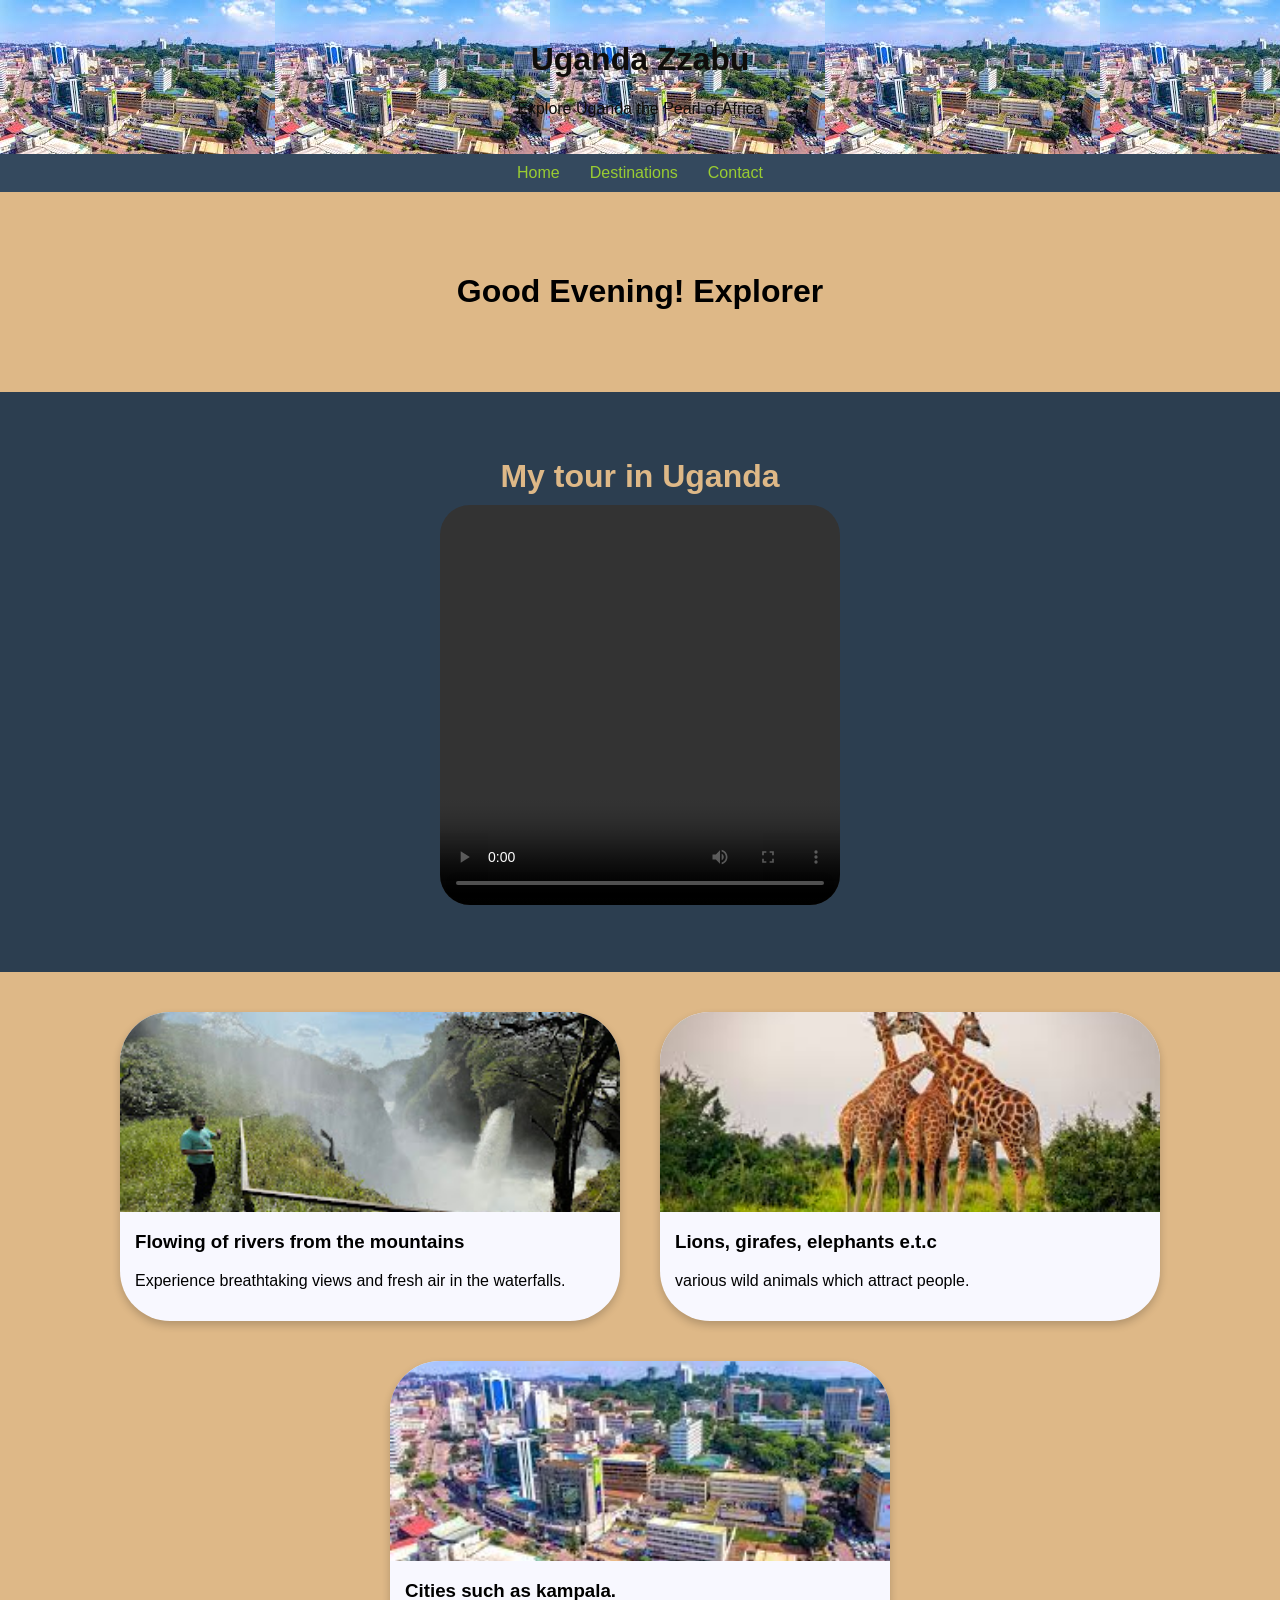
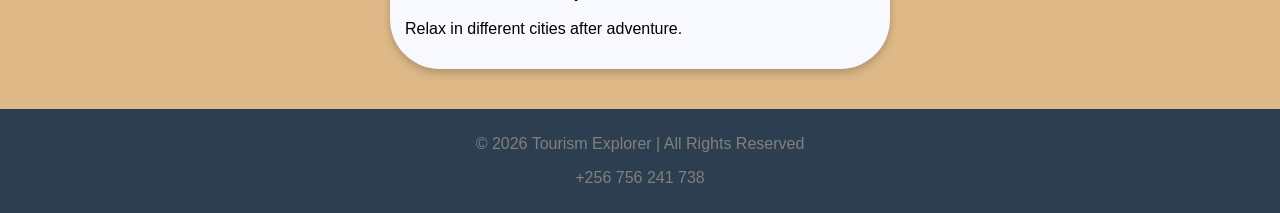
<file: index.html>
<!DOCTYPE html>
<html lang="en">
<head>
    <meta charset="UTF-8">
    <meta name="viewport" content="width=device-width, initial-scale=1.0">
    <title>Explore Tourism</title>
    <link rel="stylesheet" href="style.css">
</head>
<body>

    <header> 
        <h1>Uganda Zzabu</h1>
        <p>Explore Uganda the Pearl of Africa</p>
    </header>

    <nav>
        <a href="index.html">Home</a>
        <a href="destination.html">Destinations</a>
        <a href="contact.html">Contact</a>
    </nav>

    <div class="hero">
        Explore beautiful places.
    </div>
    <section class ="video-section">
       <h2>My tour in Uganda</h2>
       <video controls width ="400">
        <source src="/images/tour.mp4" type="video/mp4">
        Your browser does not the video tag
       </video>
    </section>
    <section class="container">

        <div class="card">
            <img src="/images/waterfalls.jpg" alt="waterfalls">
            <div class="card-content">
                <h3>Flowing of rivers from the mountains</h3>
                <p>Experience breathtaking views and fresh air in the waterfalls.</p>
            </div>
        </div>

        <div class="card">
            <img src="/images/wildanimals.jpg" alt="wild animals">
            <div class="card-content">
                <h3>Lions, girafes, elephants e.t.c</h3>
                <p>various wild animals which attract people.</p>
            </div>
        </div>

        <div class="card">
            <img src="/images/city.jfif" alt="City">
            <div class="card-content">
                <h3>Cities such as kampala.</h3>
                <p>Relax in different cities after adventure.</p>
            </div>
        </div>

    </section>

    <footer>
        <p>&copy; 2026 Tourism Explorer | All Rights Reserved</p>
        <p>+256 756 241 738</p>
    </footer>
    <script src="script.js"></script>

</body>
</html>
</file>
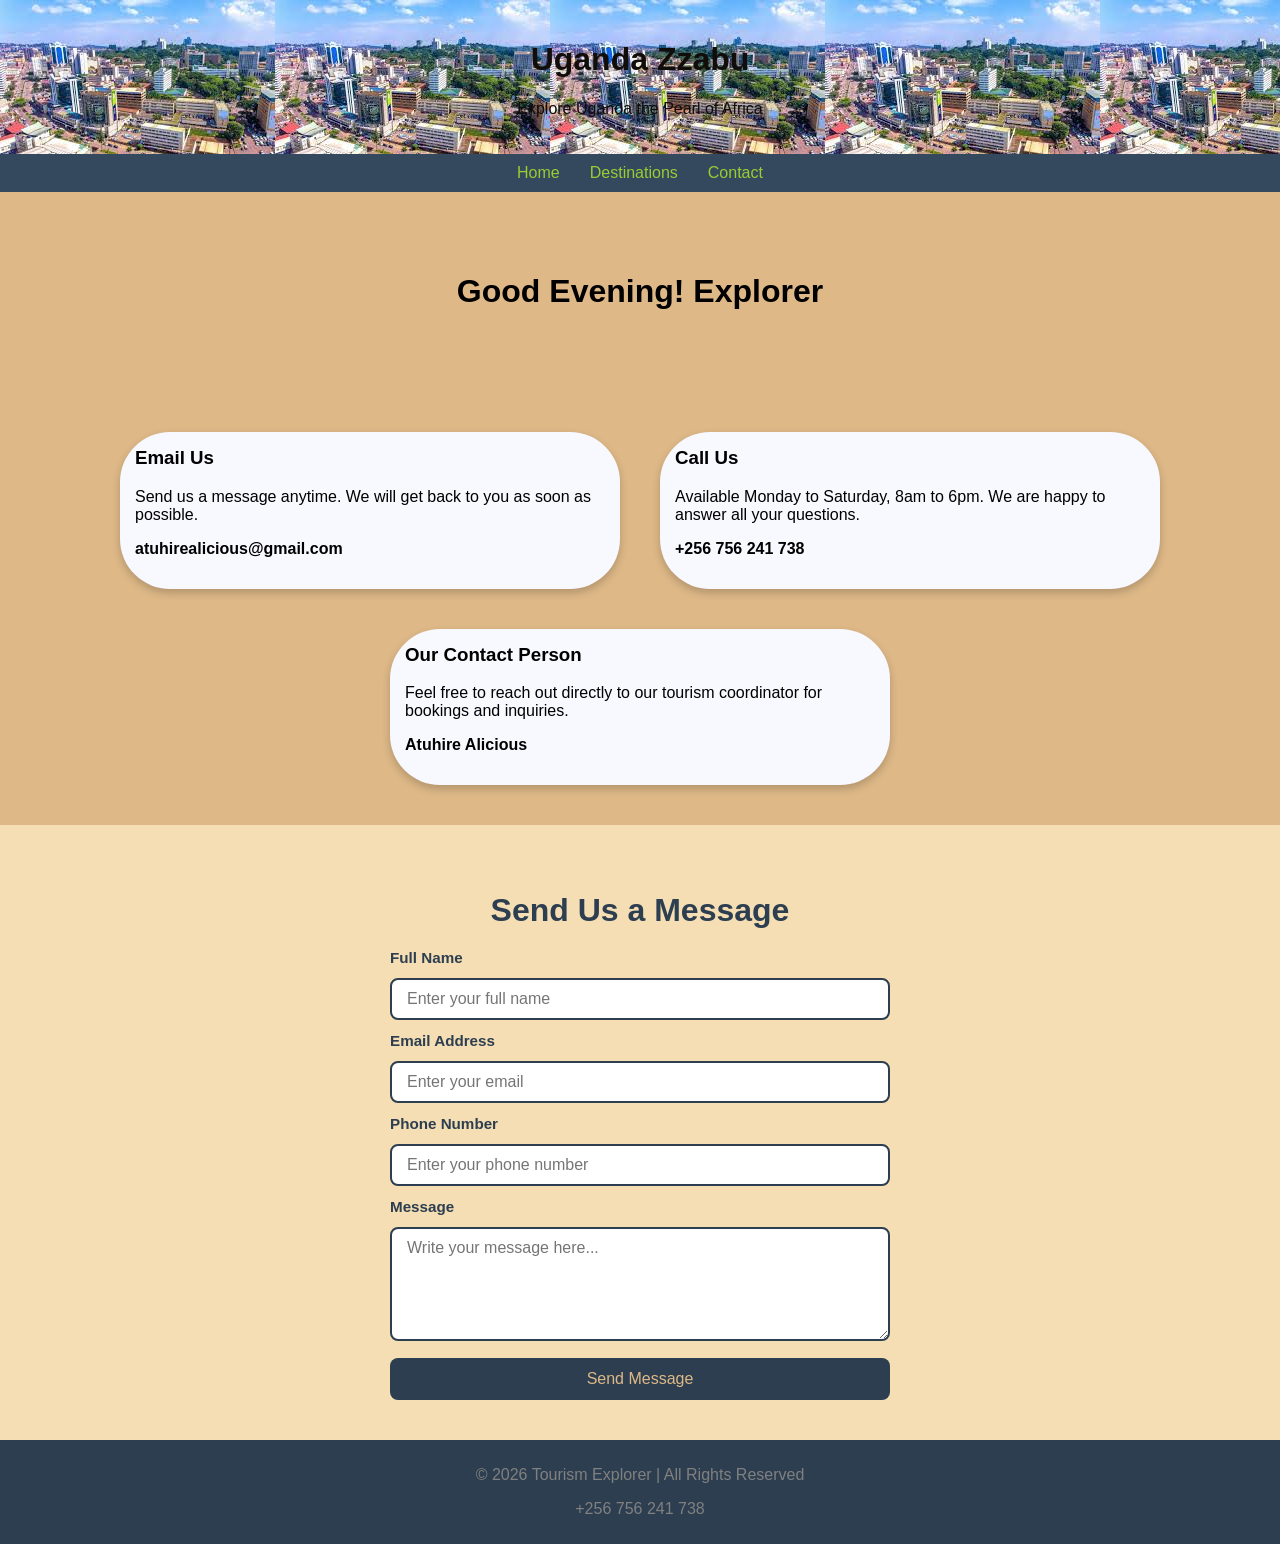
<file: contact.html>
<!DOCTYPE html>
<html lang="en">
<head>
    <meta charset="UTF-8">
    <meta name="viewport" content="width=device-width, initial-scale=1.0">
    <title>Explore Tourism</title>
    <link rel="stylesheet" href="style.css">
    
</head>
<body>

    <header>
        <h1>Uganda Zzabu</h1>
        <p>Explore Uganda the Pearl of Africa</p>
    </header>

    <nav>
        <a href="index.html">Home</a>
        <a href="destination.html">Destinations</a>
        <a href="contact.html">Contact</a>
    </nav>

    <div class="hero">
        Get In Touch With Us
    </div>

    <section class="container">

        <div class="card">
                       <div class="card-content">
                <h3>Email Us</h3>
                <p>Send us a message anytime. We will get back to you as soon as possible.</p>
                <p><strong>atuhirealicious@gmail.com</strong></p>
            </div>
        </div>

        <div class="card">
                        <div class="card-content">
                <h3>Call Us</h3>
                <p>Available Monday to Saturday, 8am to 6pm. We are happy to answer all your questions.</p>
                <p><strong>+256 756 241 738</strong></p>
            </div>
        </div>

        <div class="card">
                        <div class="card-content">
                <h3>Our Contact Person</h3>
                <p>Feel free to reach out directly to our tourism coordinator for bookings and inquiries.</p>
                <p><strong>Atuhire Alicious</strong></p>
            </div>
        </div>

    </section>
        <section class="form-section">
        <h2>Send Us a Message</h2>
        <p id="form-message"></p>
 
        <form class="contact-form">
 
            <label for="name">Full Name</label>
            <input type="text" id="name" placeholder="Enter your full name">
 
            <label for="email">Email Address</label>
            <input type="email" id="email" placeholder="Enter your email">
 
            <label for="phone">Phone Number</label>
            <input type="text" id="phone" placeholder="Enter your phone number">
 
            <label for="message">Message</label>
            <textarea id="message" rows="5" placeholder="Write your message here..."></textarea>
 
            <button type="submit">Send Message</button>
 
        </form>
    </section>


    <footer>
        <p>&copy; 2026 Tourism Explorer | All Rights Reserved</p>
        <p>+256 756 241 738</p>
    </footer>
<script src = "script.js"></script>
</body>
</html>
</file>
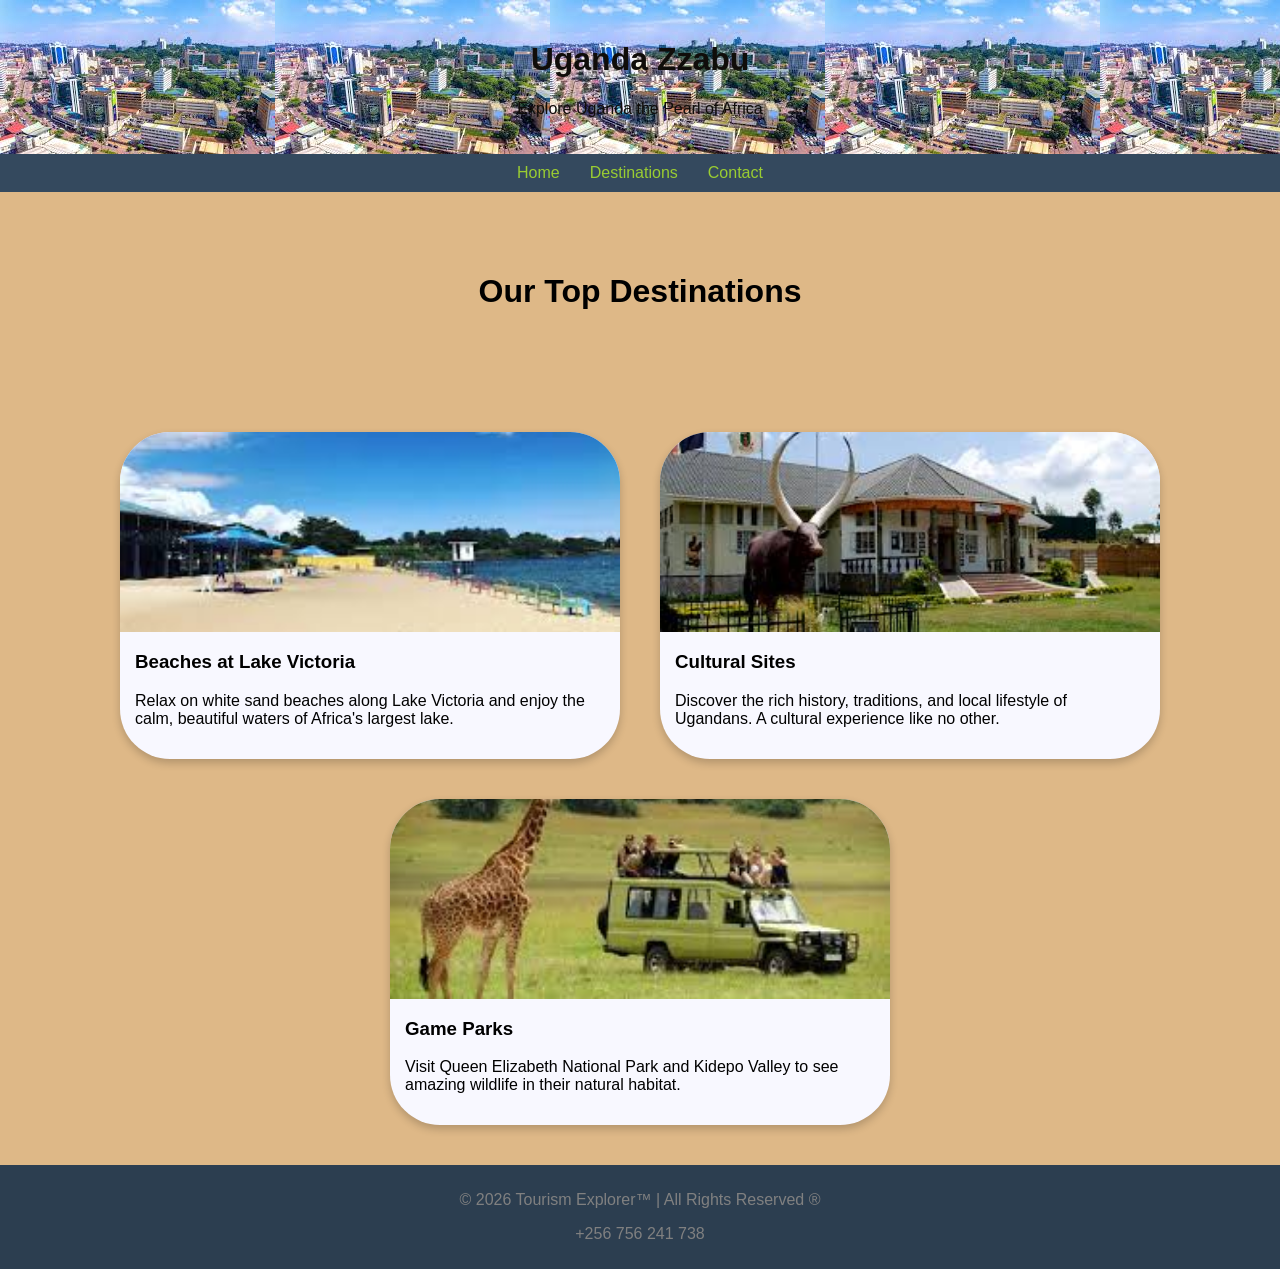
<file: destination.html>
<!DOCTYPE html>
<html lang="en">
<head>
    <meta charset="UTF-8">
    <meta name="viewport" content="width=device-width, initial-scale=1.0">
    <title>Explore Tourism</title>
    <link rel="stylesheet" href="style.css">
</head>
<body>

    <header>
        <h1>Uganda Zzabu</h1>
        <p>Explore Uganda the Pearl of Africa</p>
    </header>

    <nav>
        <a href="index.html">Home</a>
        <a href="destination.html">Destinations</a>
        <a href="contact.html">Contact</a>
    </nav>

    <div class="hero">
        Our Top Destinations
    </div>

    <section class="container">

        <div class="card">
            <img src="/images/beach.jpg" alt="Beach">
            <div class="card-content">
                <h3>Beaches at Lake Victoria</h3>
                <p>Relax on white sand beaches along Lake Victoria and enjoy the calm, beautiful waters of Africa's largest lake.</p>
            </div>
        </div>

        <div class="card">
            <img src="/images/culture.jpg" alt="Cultural Sites">
            <div class="card-content">
                <h3>Cultural Sites</h3>
                <p>Discover the rich history, traditions, and local lifestyle of Ugandans. A cultural experience like no other.</p>
            </div>
        </div>

        <div class="card">
            <img src="/images/gamepark.jpg" alt="Game Parks">
            <div class="card-content">
                <h3>Game Parks</h3>
                <p>Visit Queen Elizabeth National Park and Kidepo Valley to see amazing wildlife in their natural habitat.</p>
            </div>
        </div>

    </section>

    <footer>
        <p>&copy; 2026 Tourism Explorer&trade; | All Rights Reserved &reg;</p>
        <p>+256 756 241 738</p>
    </footer>

</body>
</html>
</file>
<file: style.css>
/* General Styling */

    
        body {
            margin: 0;
            font-family: Arial, sans-serif;
            background: burlywood;
            
        header {
            background: #2c3e50;
            color:rgb(16, 13, 10) ;
            text-align: center;
            padding: 20px;
            background-image: url(images/city.jfif);
        header h1{
            margin: 0;
            font-size: 100px;
        
    
        }
        
    }
             /* Flexbox Navigation */
        nav {
            display: flex;
            justify-content: center;
            background: #34495e;
        }
    }
    
        nav a {
            color: yellowgreen;
            padding: 10px 15px;
            text-decoration: none;
        }

        nav a:hover {
            background: #1abc9c;
        }

        /* Hero Section */
        .hero {
            background: burlywood no-repeat center/cover;
            height: 200px;
            display: flex;
            justify-content: center;
            align-items: center;
            color: black;
            font-size: 2em;
            font-weight: bold;
        }

        /* Flexbox Cards Section */
        .container {
            display: flex;
            flex-wrap: wrap;
            justify-content: center;
            padding: 40px;
            gap: 40px;
        }

        .card {
            background: ghostwhite;
            width: 500px;
            border-radius: 50px;
            overflow: hidden;
            box-shadow: 0 4px 8px rgba(0,0,0,0.2);
            transition: transform 0.6s;
        }
         .card:hover {
            transform: scale(1.05);
        }

        /* Image Transition */
        .card img {
            width: 100%;
            height: 200px;
            object-fit: cover;
            transition: transform 0.5s, opacity 0.5s;
        }

        .card img:hover {
            transform: scale(1.1);
            opacity: 0.8;
        }

        .card-content {
            padding: 15px;
        }

        .card-content h3 {
            margin-top: 0;
        }

        footer {
            text-align: center;
            background: #2c3e50;
            color: grey;
            padding: 10px;
        }
    .form-section {
            background: #f5deb3;
            padding: 40px 20px;
            text-align: center;
        }
 
        .form-section h2 {
            font-size: 2em;
            color: #2c3e50;
            margin-bottom: 20px;
        }
 
        .contact-form {
            display: flex;
            flex-direction: column;
            width: 500px;
            margin: 0 auto;
            gap: 12px;
        }
 
        .contact-form label {
            text-align: left;
            font-weight: bold;
            color: #2c3e50;
            font-size: 0.95em;
        }
 
        .contact-form input,
        .contact-form textarea {
            padding: 10px 15px;
            border: 2px solid #2c3e50;
            border-radius: 8px;
            font-size: 1em;
            font-family: Arial, sans-serif;
            background: white;
            outline: none;
        }
 
        .contact-form input:focus,
        .contact-form textarea:focus {
            border-color: #1abc9c;
        }
 
        .contact-form button {
            padding: 12px;
            background: #2c3e50;
            color: burlywood;
            border: none;
            border-radius: 8px;
            font-size: 1em;
            cursor: pointer;
            margin-top: 5px;
        }
 
        .contact-form button:hover {
            background: #1abc9c;
            color: white;
        }
        .video-section {
            text-align: center;
            background: #2c3e50;
            padding: 40px 20px;
            color: burlywood;
            height: 500px;
        }
        .video-section h2{

            font-size: 2em;
            margin-bottom: 10px;
        }
        .video-section video{
            border-radius: 30px;
            max-width: 100%;
            height: 400px;
        }
</file>
